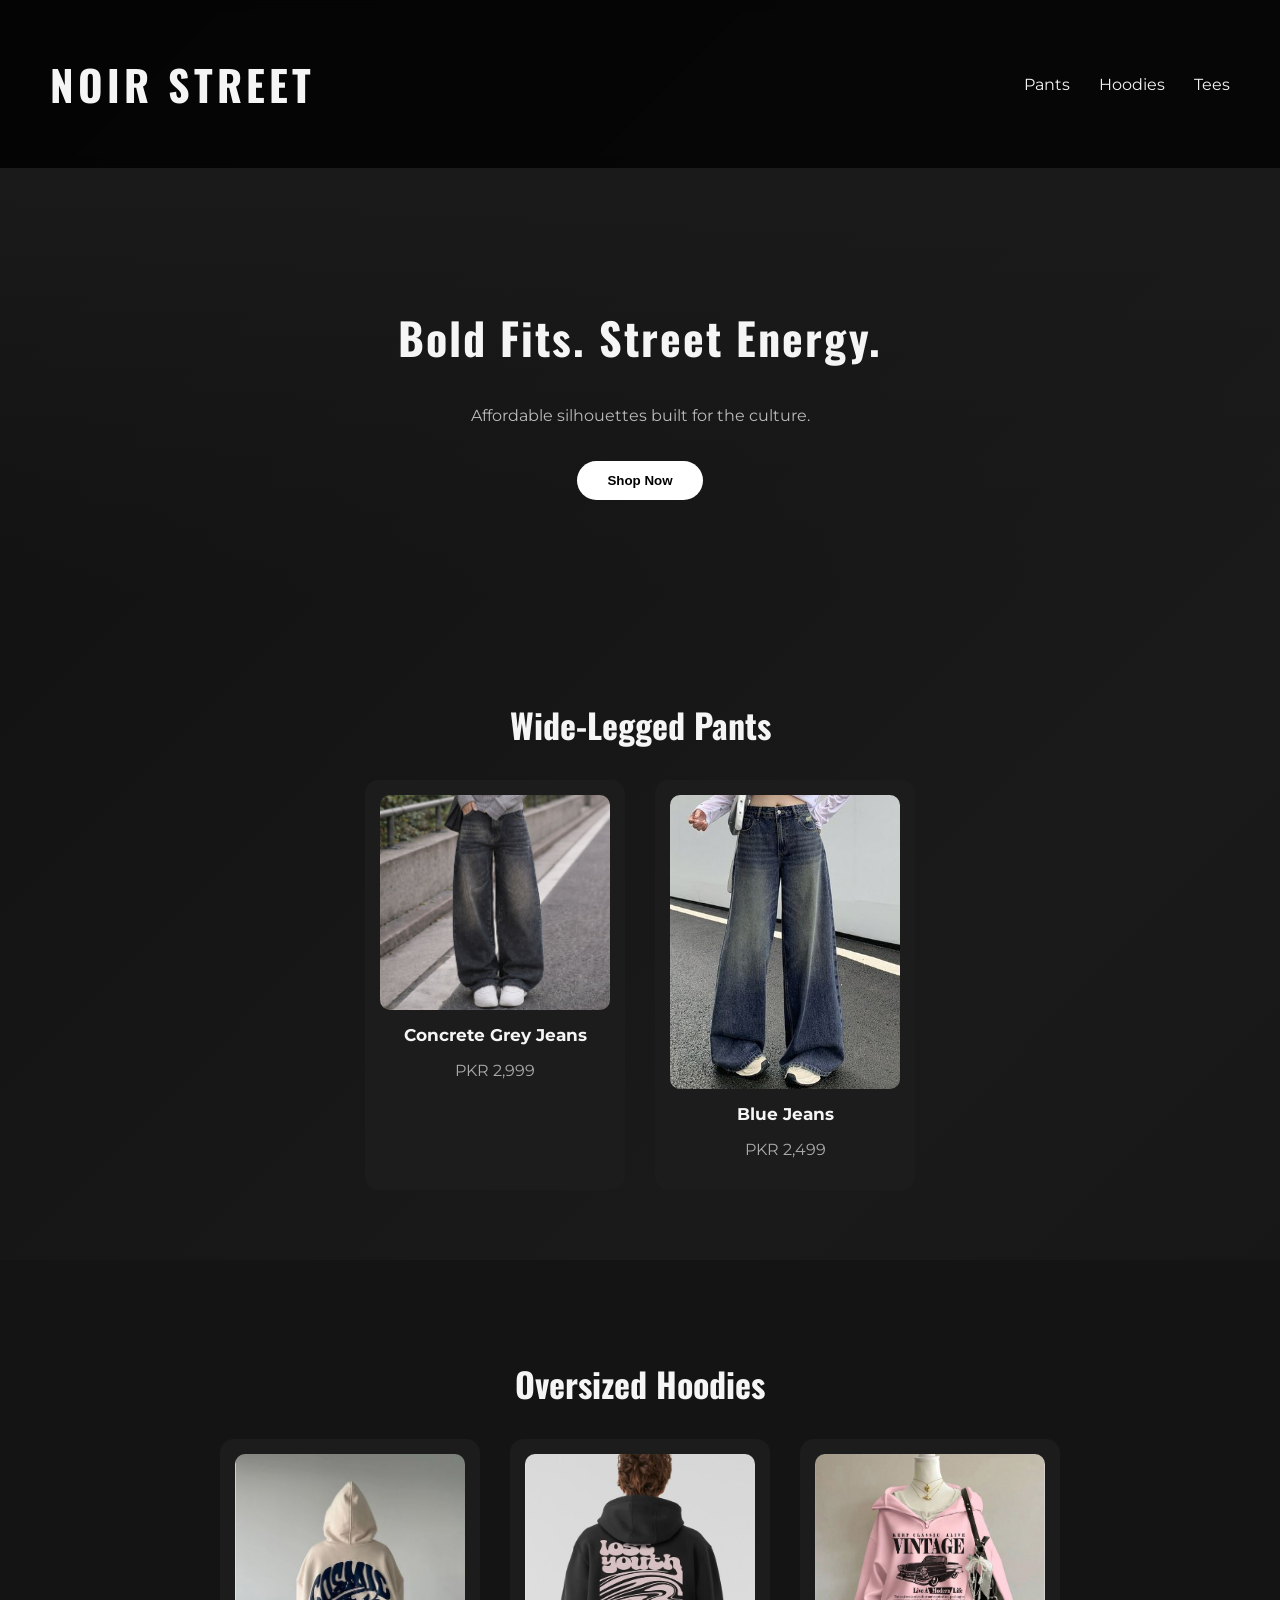
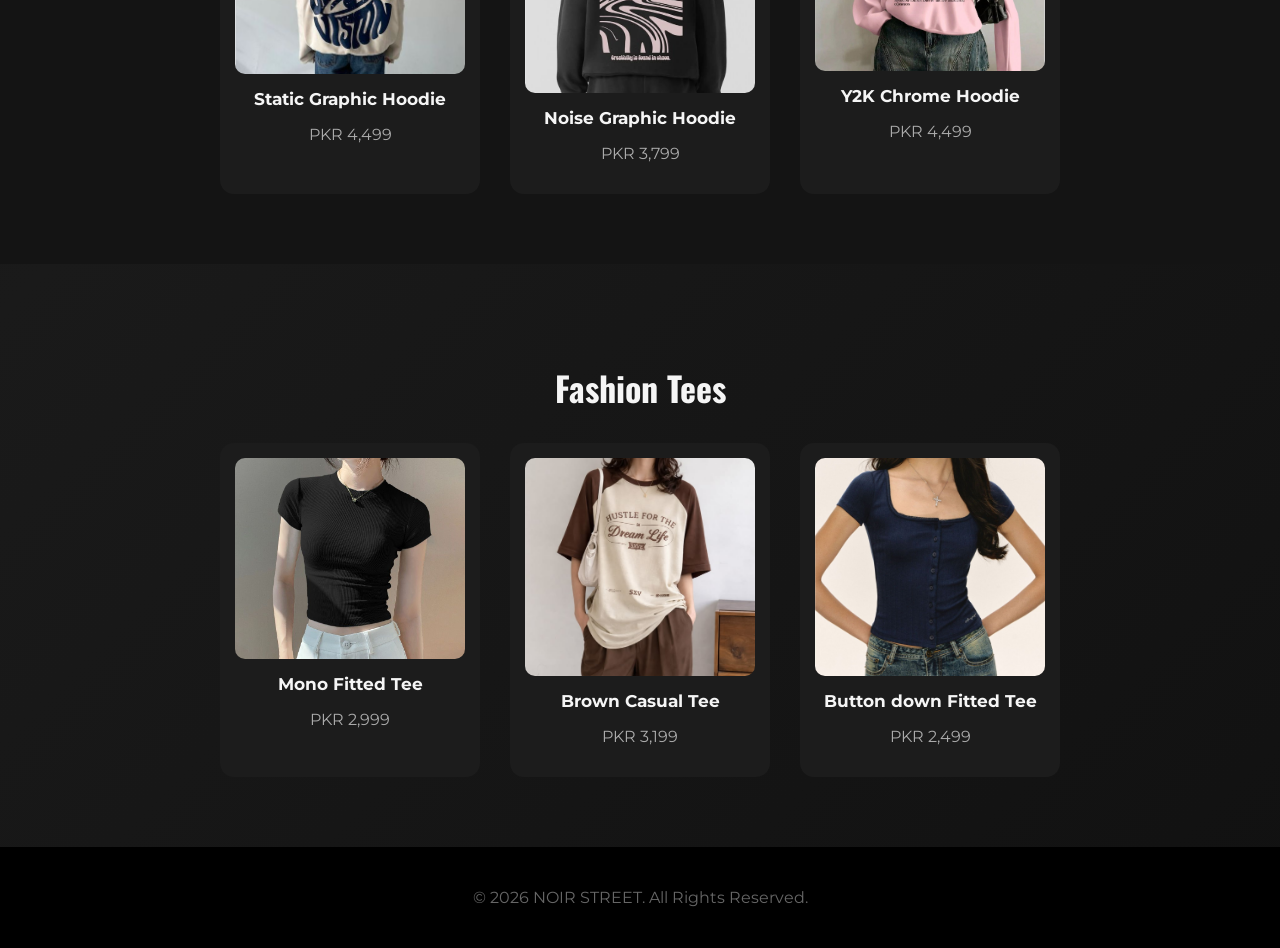
<file: index.html>
<html lang="en">
<head>
  <meta charset="UTF-8">
  <title>NOIR STREET</title>
  <link rel="stylesheet" href="style.css">
  <link href="https://fonts.googleapis.com/css2?family=Montserrat:wght@300;400;600&family=Oswald:wght@400;600&display=swap" rel="stylesheet">
</head>
<body>

<header>
  <h1>NOIR STREET</h1>
  <nav>
    <a href="#pants">Pants</a>
    <a href="#hoodies">Hoodies</a>
    <a href="#tees">Tees</a>
  </nav>
</header>

<section class="hero">
  <h2>Bold Fits. Street Energy.</h2>
  <p>Affordable silhouettes built for the culture.</p>
<a href="brandform.html">
  <button>Shop Now</button>
</a>
</section>

<!-- PANTS -->
<section id="pants" class="section">
  <h2>Wide-Legged Pants</h2>
  <div class="grid">
    <div class="card">
      <img src="images/grey-pants.png" alt="Grey Pants">
            <h3>Concrete Grey Jeans</h3>
      <p>PKR 2,999</p>
    </div>
    <div class="card">
      <img src="images/blue-pants.png" alt="Blue Pants">
      <h3>Blue Jeans</h3>
      <p>PKR 2,499</p>
    </div>
  </div>
</section>

<!-- HOODIES -->
<section id="hoodies" class="section dark">
  <h2>Oversized Hoodies</h2>
    <div class="grid">
    <div class="card">
      <img src="images/hoodie1.png" alt="Graphic Hoodie 1">
      <h3>Static Graphic Hoodie</h3>
      <p>PKR 4,499</p>
    </div>
    <div class="card">
      <img src="images/hoodie2.png" alt="Graphic Hoodie 2">
      <h3>Noise Graphic Hoodie</h3>
      <p>PKR 3,799</p>
    </div>
    <div class="card">
      <img src="images/hoodie3.png" alt="Y2K Hoodie">
      <h3>Y2K Chrome Hoodie</h3>
      <p>PKR 4,499</p>
    </div>
  </div>
</section>

<!-- TEES -->
<section id="tees" class="section">
  <h2>Fashion Tees</h2>
  <div class="grid">
    <div class="card">
      <img src="images/tee1.png" alt="Fitted Tee 1">
      <h3>Mono Fitted Tee</h3>
      <p>PKR 2,999</p>
    </div>
    <div class="card">
      <img src="images/tee2.png" alt="Fitted Tee 2">
      <h3>Brown Casual Tee</h3>
      <p>PKR 3,199</p>
    </div>
    <div class="card">
      <img src="images/tee3.png" alt="Casual Tee">
      <h3>Button down Fitted Tee</h3>
            <p>PKR 2,499</p>
    </div>
  </div>
</section>

<footer>
  <p>© 2026 NOIR STREET. All Rights Reserved.</p>
</footer>

</body>
</html>
</file>
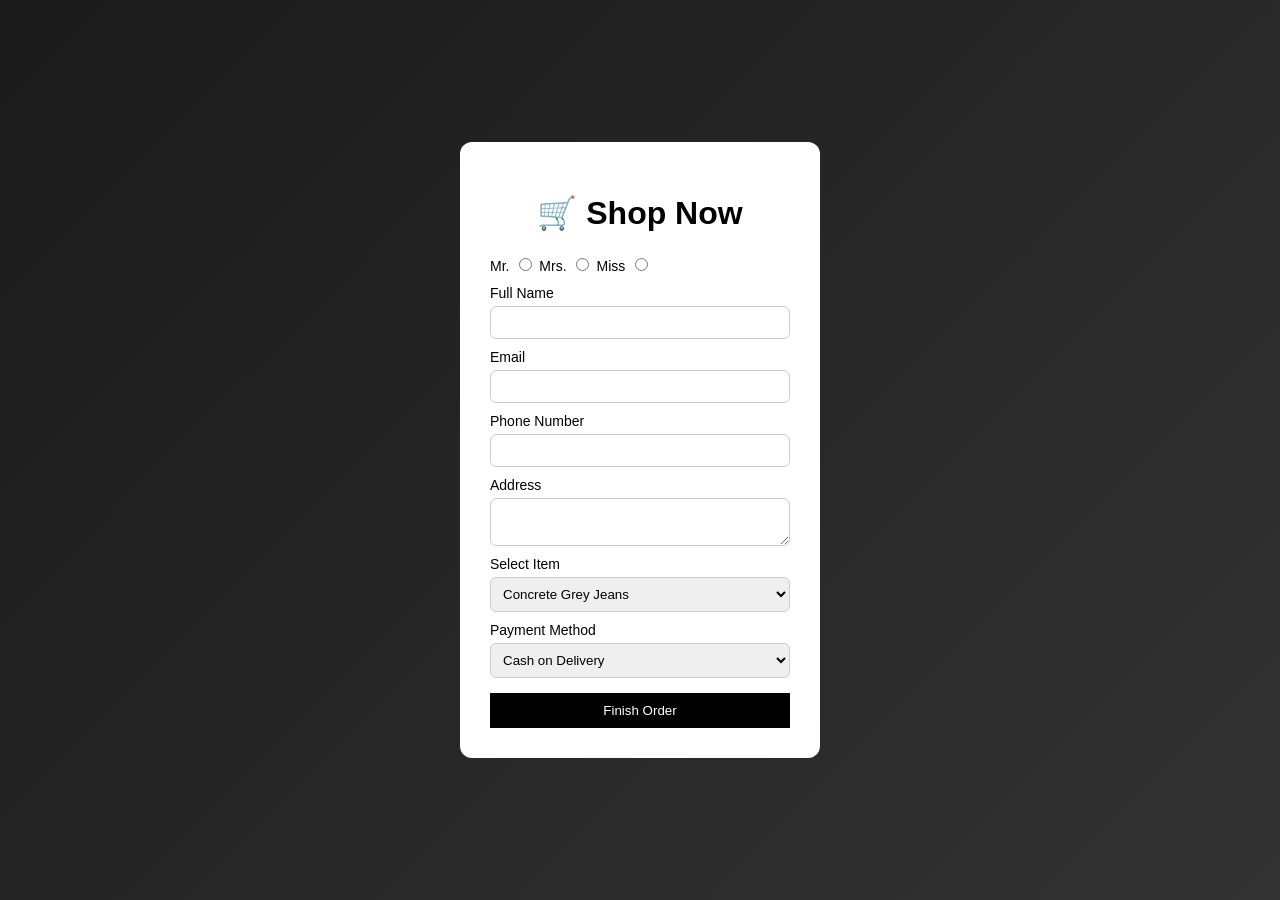
<file: brandform.html>
<!DOCTYPE html>

<html lang="en">

<head>
  <meta charset="UTF-8">
  <title>Order NOIR STREET</title>
  <link rel="stylesheet" href="form.css">
</head>

<body>
<div class="form-container">
  <h1>🛒 Shop Now</h1>

  <form>
    <div>
    <label>Mr.</label>
    <input type="radio" name="title">

    <label>Mrs.</label>
    <input type="radio" name="title">

     <label>Miss</label>
    <input type="radio" name="title">
    </div>

    <label>Full Name</label>
    <input type="text" required>

    <label>Email</label>
    <input type="email" required>

    <label>Phone Number</label>
    <input type="number" required>

    <label>Address</label>
    <textarea required></textarea>

    <label>Select Item</label>
    <select>
      <option>Concrete Grey Jeans</option>
      <option>Midnight Blue Jeans</option>
      <option>Static Graphic Hoodie</option>
      <option>Noise Graphic Hoodie</option>
      <option>Y2K Chrome Hoodie</option>
      <option>Mono Fitted Tee</option>
      <option>Brown Casual Tee</option>
      <option>Button down Fitted Tee</option>
    </select>

    <label>Payment Method</label>
    <select>
      <option>Cash on Delivery</option>
      <option>Card</option>
      <option>EasyPaisa / JazzCash</option>
    </select>
    <button type="submit">Finish Order</button>
  </form>
</div>

</body>
</html>
</file>
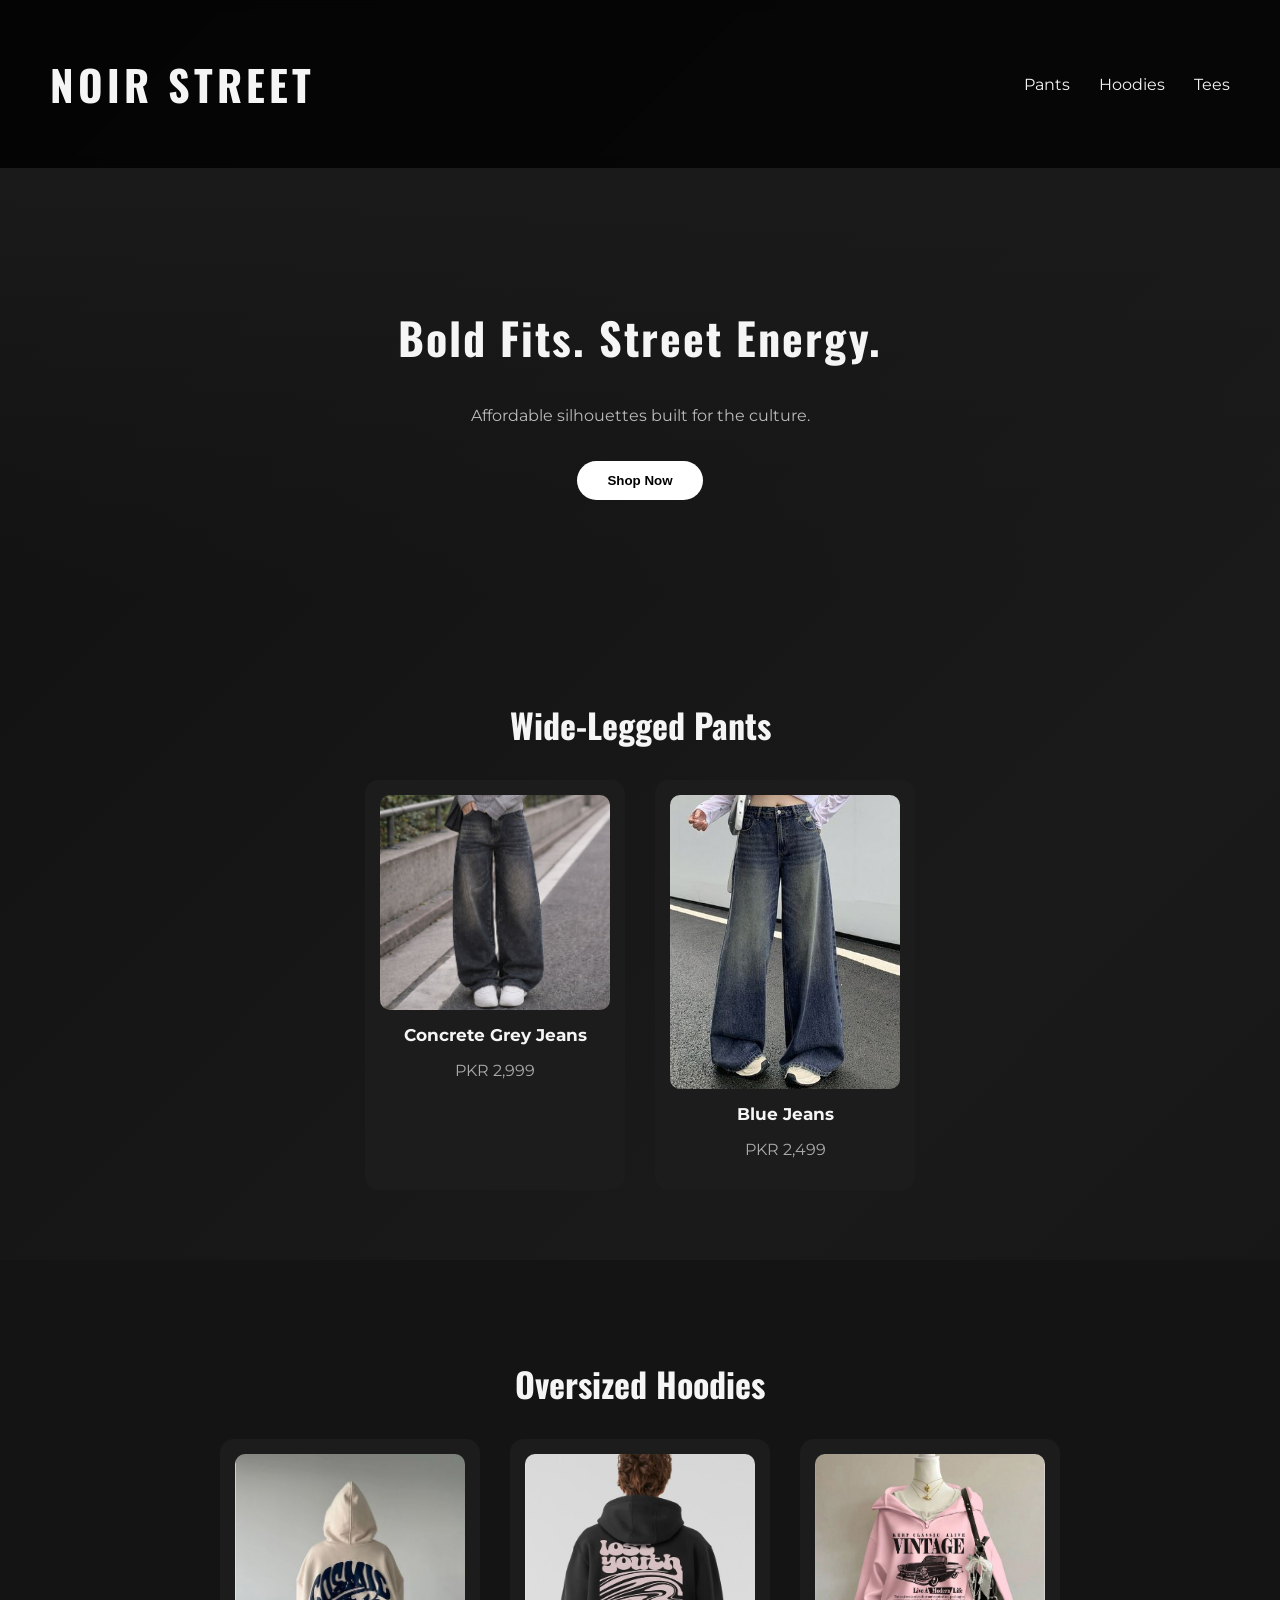
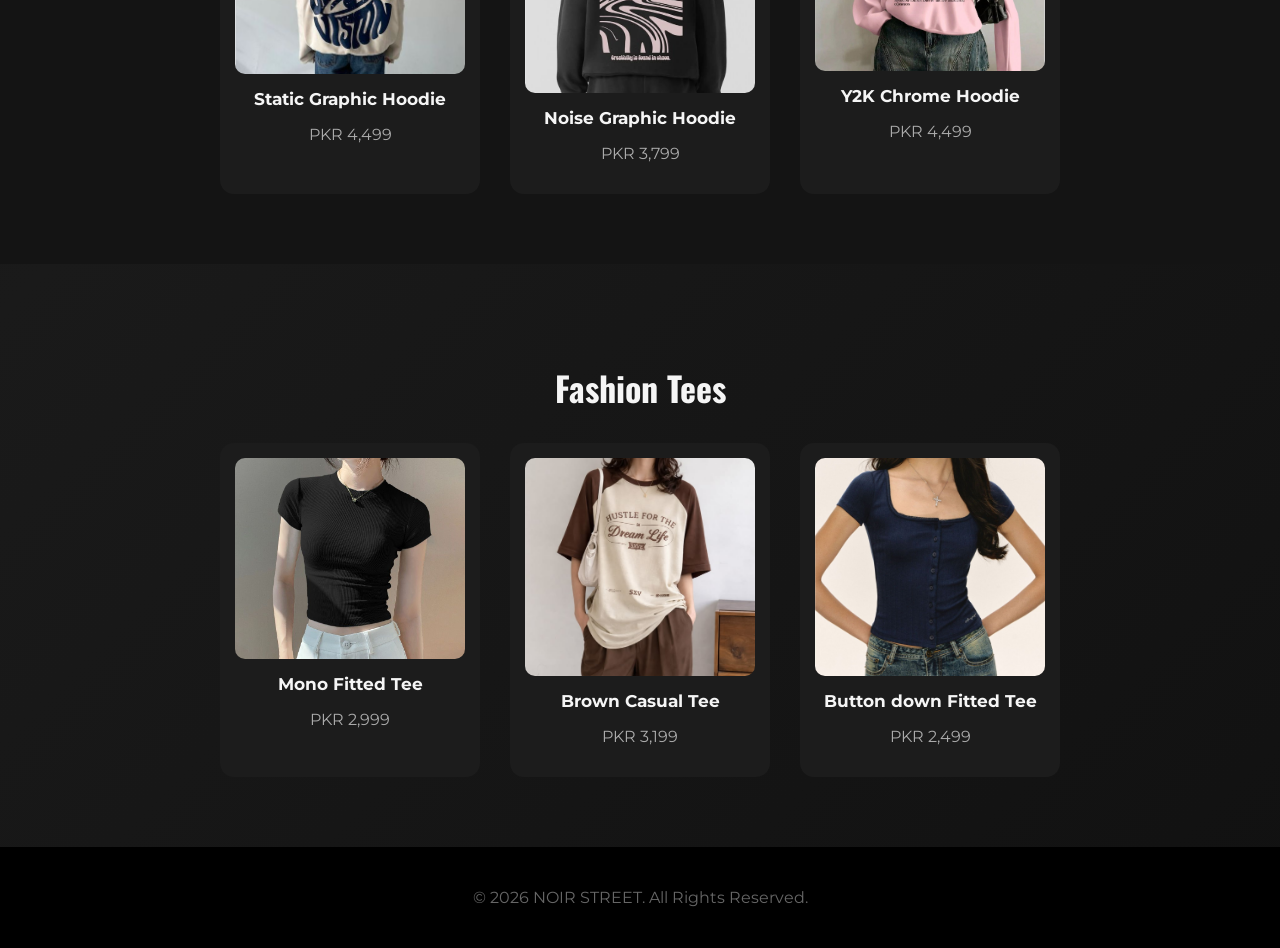
<file: clothingBrand.html>
<html lang="en">
<head>
  <meta charset="UTF-8">
  <title>NOIR STREET</title>
  <link rel="stylesheet" href="noirbrand.css">
  <link href="https://fonts.googleapis.com/css2?family=Montserrat:wght@300;400;600&family=Oswald:wght@400;600&display=swap" rel="stylesheet">
</head>
<body>

<header>
  <h1>NOIR STREET</h1>
  <nav>
    <a href="#pants">Pants</a>
    <a href="#hoodies">Hoodies</a>
    <a href="#tees">Tees</a>
  </nav>
</header>

<section class="hero">
  <h2>Bold Fits. Street Energy.</h2>
  <p>Affordable silhouettes built for the culture.</p>
<a href="brandform.html">
  <button>Shop Now</button>
</a>
</section>

<!-- PANTS -->
<section id="pants" class="section">
  <h2>Wide-Legged Pants</h2>
  <div class="grid">
    <div class="card">
      <img src="images/grey-pants.png" alt="Grey Pants">
            <h3>Concrete Grey Jeans</h3>
      <p>PKR 2,999</p>
    </div>
    <div class="card">
      <img src="images/blue-pants.png" alt="Blue Pants">
      <h3>Blue Jeans</h3>
      <p>PKR 2,499</p>
    </div>
  </div>
</section>

<!-- HOODIES -->
<section id="hoodies" class="section dark">
  <h2>Oversized Hoodies</h2>
    <div class="grid">
    <div class="card">
      <img src="images/hoodie1.png" alt="Graphic Hoodie 1">
      <h3>Static Graphic Hoodie</h3>
      <p>PKR 4,499</p>
    </div>
    <div class="card">
      <img src="images/hoodie2.png" alt="Graphic Hoodie 2">
      <h3>Noise Graphic Hoodie</h3>
      <p>PKR 3,799</p>
    </div>
    <div class="card">
      <img src="images/hoodie3.png" alt="Y2K Hoodie">
      <h3>Y2K Chrome Hoodie</h3>
      <p>PKR 4,499</p>
    </div>
  </div>
</section>

<!-- TEES -->
<section id="tees" class="section">
  <h2>Fashion Tees</h2>
  <div class="grid">
    <div class="card">
      <img src="images/tee1.png" alt="Fitted Tee 1">
      <h3>Mono Fitted Tee</h3>
      <p>PKR 2,999</p>
    </div>
    <div class="card">
      <img src="images/tee2.png" alt="Fitted Tee 2">
      <h3>Brown Casual Tee</h3>
      <p>PKR 3,199</p>
    </div>
    <div class="card">
      <img src="images/tee3.png" alt="Casual Tee">
      <h3>Button down Fitted Tee</h3>
            <p>PKR 2,499</p>
    </div>
  </div>
</section>

<footer>
  <p>© 2026 NOIR STREET. All Rights Reserved.</p>
</footer>

</body>
</html>
</file>
<file: style.css>
body {
  margin: 0;
  font-family: 'Montserrat', sans-serif;
  background: linear-gradient(135deg, #0f0f0f, #1a1a1a, #111);
  color: #f5f5f5;
}

/* HEADER */
header {
  display: flex;
  justify-content: space-between;
  align-items: center;
  padding: 25px 50px;
  background: rgba(0, 0, 0, 0.7);
  backdrop-filter: blur(5px);
  position: sticky;
  top: 0;
}

header h1 {
  font-family: 'Oswald', sans-serif;
  letter-spacing: 4px;
  font-size: 42px; 
}

/* NAV */
nav a {
  color: #f5f5f5;
  margin-left: 25px;
  text-decoration: none;
  font-weight: 400;
  transition: 0.2s;
}

nav a:hover {
  color: #aaa;
}

/* HERO */
.hero {
  text-align: center;
  padding: 100px 20px;
  background: linear-gradient(to bottom, #1a1a1a, transparent);
}

.hero h2 {
  font-size: 44px;
  font-family: 'Oswald', sans-serif;
  letter-spacing: 2px;
}

.hero p {
  color: #bbb;
  margin-top: 10px;
}

.hero button {
  margin-top: 20px;
  padding: 12px 30px;
  border: none;
  background: #fff;
  color: #000;
  font-weight: 600;
  border-radius: 25px;
  cursor: pointer;
  transition: 0.2s;
}

.hero button:hover {
  background: #ddd;
}

/* SECTIONS */
.section {
  padding: 70px 40px;
  text-align: center;
}

.section h2 {
  font-family: 'Oswald', sans-serif;
  font-size: 34px;
  margin-bottom: 30px;
}

.dark {
  background: #141414;
}

/* GRID */
.grid {
  display: flex;
  justify-content: center;
  flex-wrap: wrap;
  gap: 30px;
}

/* CARDS */
.card {
  background: #1c1c1c;
  padding: 15px;
  border-radius: 14px;
  width: 230px;
  transition: 0.3s ease;
}

.card:hover {
  transform: translateY(-10px) scale(1.02);
}

.card img {
  width: 100%;
  border-radius: 10px;
  margin-bottom: 10px;
}

.card h3 {
  font-size: 17px;
  margin: 5px 0;
}

.card p {
  color: #aaa;
}

/* FOOTER */
footer {
  text-align: center;
  padding: 25px;
  background: #000;
  color: #666;
}
</file>
<file: form.css>
body {
  margin: 0;
  font-family: Arial, sans-serif;
  background: linear-gradient(135deg, #1a1a1a, #333);
  display: flex;
  justify-content: center;
  align-items: center;
  height: 100vh;
}

.form-container {
  background: #fff;
  padding: 30px;
  border-radius: 12px;
  width: 300px;
}

h1 {
  text-align: center;
}

form {
  display: flex;
  flex-direction: column;
}

label {
  margin-top: 10px;
  font-size: 14px;
}

input, textarea, select {
  padding: 8px;
  margin-top: 5px;
  border-radius: 6px;
  border: 1px solid #ccc;
}

button {
  margin-top: 15px;
  padding: 10px;
  border: none;
  background: black;
  color: white;
  cursor: pointer;
}

button:hover {
  background: #333;
}
</file>
<file: noirbrand.css>
body {
  margin: 0;
  font-family: 'Montserrat', sans-serif;
  background: linear-gradient(135deg, #0f0f0f, #1a1a1a, #111);
  color: #f5f5f5;
}

/* HEADER */
header {
  display: flex;
  justify-content: space-between;
  align-items: center;
  padding: 25px 50px;
  background: rgba(0, 0, 0, 0.7);
  backdrop-filter: blur(5px);
  position: sticky;
  top: 0;
}

header h1 {
  font-family: 'Oswald', sans-serif;
  letter-spacing: 4px;
  font-size: 42px; 
}

/* NAV */
nav a {
  color: #f5f5f5;
  margin-left: 25px;
  text-decoration: none;
  font-weight: 400;
  transition: 0.2s;
}

nav a:hover {
  color: #aaa;
}

/* HERO */
.hero {
  text-align: center;
  padding: 100px 20px;
  background: linear-gradient(to bottom, #1a1a1a, transparent);
}

.hero h2 {
  font-size: 44px;
  font-family: 'Oswald', sans-serif;
  letter-spacing: 2px;
}

.hero p {
  color: #bbb;
  margin-top: 10px;
}

.hero button {
  margin-top: 20px;
  padding: 12px 30px;
  border: none;
  background: #fff;
  color: #000;
  font-weight: 600;
  border-radius: 25px;
  cursor: pointer;
  transition: 0.2s;
}

.hero button:hover {
  background: #ddd;
}

/* SECTIONS */
.section {
  padding: 70px 40px;
  text-align: center;
}

.section h2 {
  font-family: 'Oswald', sans-serif;
  font-size: 34px;
  margin-bottom: 30px;
}

.dark {
  background: #141414;
}

/* GRID */
.grid {
  display: flex;
  justify-content: center;
  flex-wrap: wrap;
  gap: 30px;
}

/* CARDS */
.card {
  background: #1c1c1c;
  padding: 15px;
  border-radius: 14px;
  width: 230px;
  transition: 0.3s ease;
}

.card:hover {
  transform: translateY(-10px) scale(1.02);
}

.card img {
  width: 100%;
  border-radius: 10px;
  margin-bottom: 10px;
}

.card h3 {
  font-size: 17px;
  margin: 5px 0;
}

.card p {
  color: #aaa;
}

/* FOOTER */
footer {
  text-align: center;
  padding: 25px;
  background: #000;
  color: #666;
}
</file>
